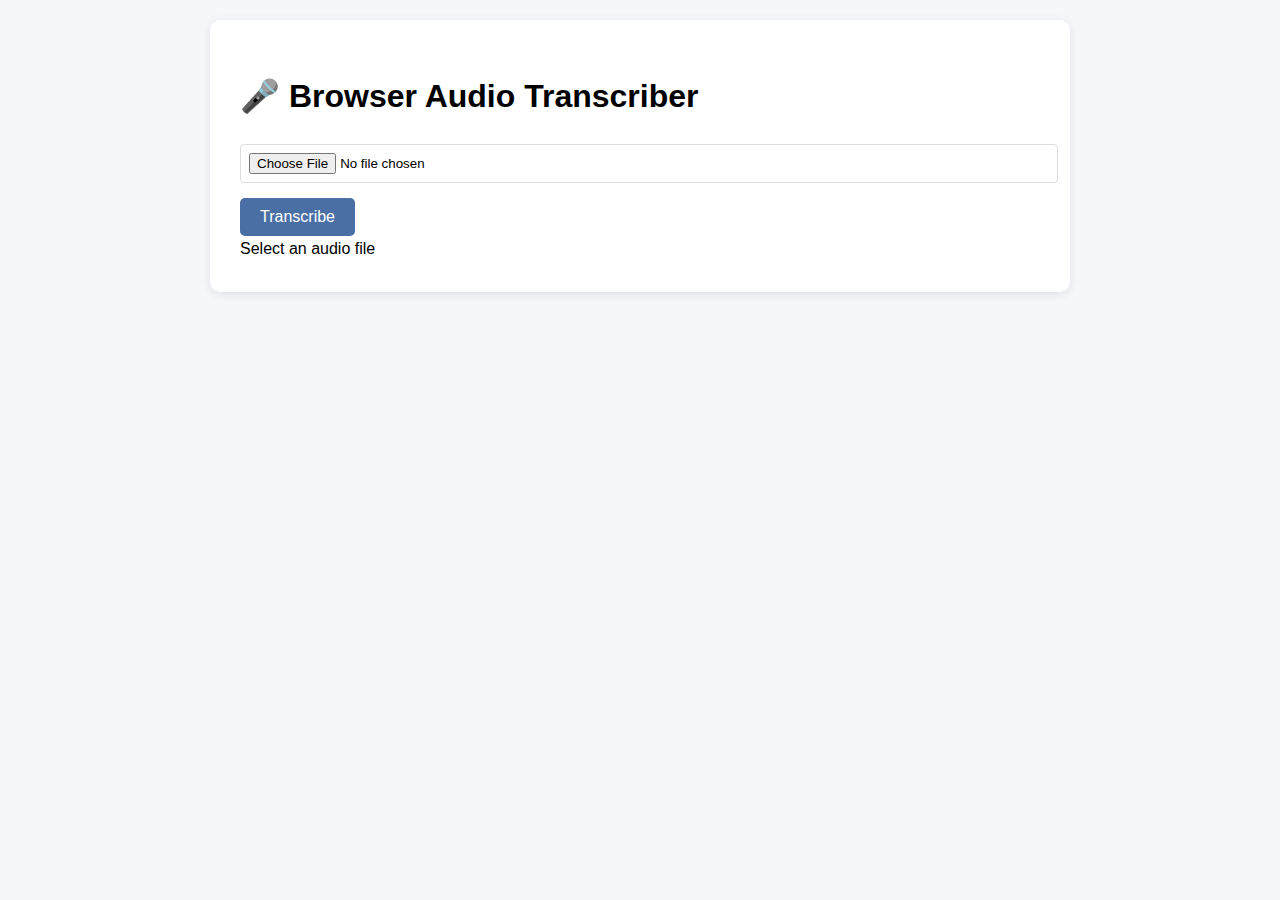
<file: index.html>
<!DOCTYPE html>
<html>
<head>
    <title>Meeting Transcriber</title>
    <link rel="stylesheet" href="style.css">
</head>
<body>
    <div class="container">
        <h1>🎤 Browser Audio Transcriber</h1>
        <input type="file" id="audioInput" accept="audio/*">
        <button id="transcribeBtn">Transcribe</button>
        <div id="status">Select an audio file</div>
        <div id="result"></div>
    </div>

    <script>
        document.getElementById('transcribeBtn').addEventListener('click', async () => {
            const fileInput = document.getElementById('audioInput');
            const statusDiv = document.getElementById('status');
            const resultDiv = document.getElementById('result');
            
            if (!fileInput.files.length) {
                statusDiv.textContent = "Please select an audio file first!";
                return;
            }

            statusDiv.textContent = "Loading Whisper.js...";
            
            // Dynamic import of Whisper
            const { pipeline } = await import('https://cdn.jsdelivr.net/npm/@xenova/transformers@2.4.0');
            const transcriber = await pipeline('automatic-speech-recognition', 'Xenova/whisper-tiny');
            
            statusDiv.textContent = "Transcribing...";
            const audioFile = fileInput.files[0];
            const audioContext = new AudioContext();
            const buffer = await audioFile.arrayBuffer();
            const decoded = await audioContext.decodeAudioData(buffer);
            
            const { text } = await transcriber({
                raw: {
                    data: Array.from(decoded.getChannelData(0)),
                    sample_rate: audioContext.sampleRate
                }
            });
            
            resultDiv.textContent = text;
            statusDiv.textContent = "Done!";
        });
    </script>
</body>
</html>
</file>
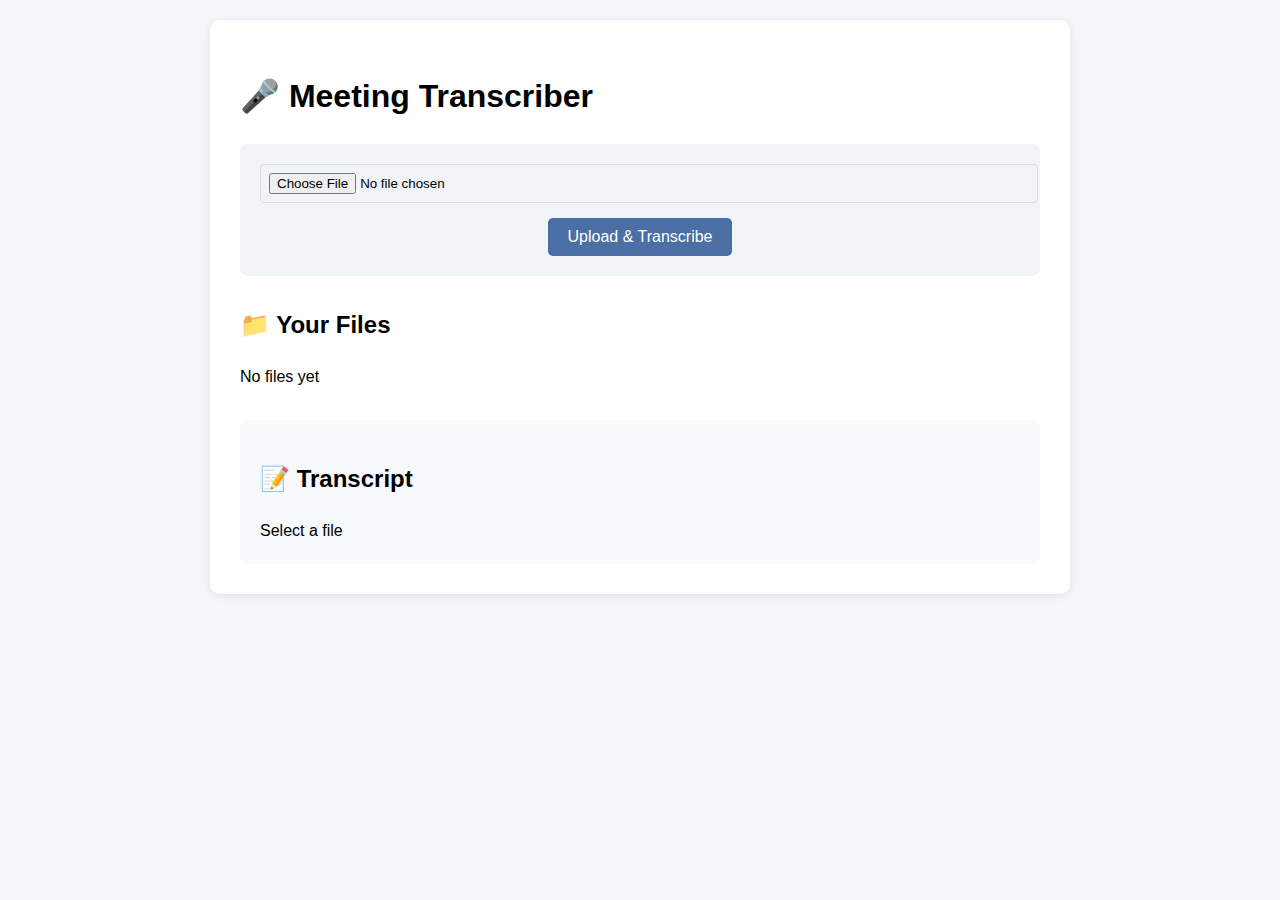
<file: static/index.html>
<!DOCTYPE html>
<html>
<head>
    <title>Meeting Transcriber</title>
    <link rel="stylesheet" href="style.css">
</head>
<body>
    <div class="container">
        <h1>🎤 Meeting Transcriber</h1>
        
        <div class="upload-box">
            <input type="file" id="audioInput" accept=".wav,.mp3">
            <button onclick="uploadAudio()">Upload & Transcribe</button>
            <div id="status"></div>
        </div>
        
        <div class="history">
            <h2>📁 Your Files</h2>
            <div id="fileList">No files yet</div>
        </div>
        
        <div class="result">
            <h2>📝 Transcript</h2>
            <div id="transcript">Select a file</div>
        </div>
    </div>

    <script>
        let files = [];
        
        async function uploadAudio() {
            const fileInput = document.getElementById('audioInput');
            const statusDiv = document.getElementById('status');
            statusDiv.textContent = "Uploading...";
            
            if (!fileInput.files.length) {
                statusDiv.textContent = "Please select a file!";
                return;
            }
            
            const file = fileInput.files[0];
            const formData = new FormData();
            formData.append('audio', file);
            
            try {
                const response = await fetch('/transcribe', {
                    method: 'POST',
                    body: formData
                });
                
                const data = await response.json();
                
                if (data.error) {
                    throw new Error(data.error);
                }
                
                files.push(data);
                renderFiles();
                showTranscript(data.id);
                statusDiv.textContent = "Done!";
                
            } catch (error) {
                statusDiv.textContent = `Error: ${error.message}`;
                console.error(error);
            }
        }
        
        async function showTranscript(id) {
            const transcriptDiv = document.getElementById('transcript');
            transcriptDiv.textContent = "Loading...";
            
            try {
                const response = await fetch(`/get_transcript/${id}`);
                const data = await response.json();
                
                if (data.error) {
                    throw new Error(data.error);
                }
                
                transcriptDiv.textContent = data.text;
            } catch (error) {
                transcriptDiv.textContent = `Error: ${error.message}`;
            }
        }
        
        function renderFiles() {
            const fileList = document.getElementById('fileList');
            fileList.innerHTML = files.map(file => `
                <div class="file-item" onclick="showTranscript('${file.id}')">
                    ${file.filename} (${file.timestamp})
                </div>
            `).join('');
        }
    </script>
</body>
</html>
</file>
<file: style.css>
body {
    font-family: 'Segoe UI', Tahoma, Geneva, Verdana, sans-serif;
    background-color: #f5f7fa;
    margin: 0;
    padding: 20px;
    line-height: 1.6;
}

.container {
    max-width: 800px;
    margin: 0 auto;
    background: white;
    padding: 30px;
    border-radius: 10px;
    box-shadow: 0 2px 10px rgba(0,0,0,0.1);
}

.upload-box {
    background: #f0f4f8;
    padding: 20px;
    border-radius: 8px;
    margin-bottom: 30px;
    text-align: center;
}

input[type="file"] {
    margin-bottom: 15px;
    width: 100%;
    padding: 8px;
    border: 1px solid #ddd;
    border-radius: 4px;
}

button {
    background: #4a6fa5;
    color: white;
    border: none;
    padding: 10px 20px;
    border-radius: 5px;
    cursor: pointer;
    font-size: 16px;
    transition: background 0.3s;
}

button:hover {
    background: #3a5a8c;
}

.status-message {
    margin-top: 10px;
    padding: 8px;
    border-radius: 4px;
}

.history {
    margin-bottom: 30px;
}

.file-list {
    max-height: 300px;
    overflow-y: auto;
    border: 1px solid #eee;
    border-radius: 5px;
    padding: 10px;
}

.file-item {
    padding: 12px;
    margin: 8px 0;
    background: #f8f9fa;
    border-radius: 5px;
    cursor: pointer;
    transition: background 0.2s;
}

.file-item:hover {
    background: #e9ecef;
}

.file-time {
    color: #6c757d;
    font-size: 0.9em;
    margin-top: 5px;
}

.result {
    background: #f8f9fa;
    padding: 20px;
    border-radius: 8px;
}

.transcript-box {
    white-space: pre-wrap;
    margin-top: 10px;
    padding: 15px;
    background: white;
    border: 1px solid #ddd;
    border-radius: 5px;
    min-height: 100px;
    max-height: 400px;
    overflow-y: auto;
}
</file>
<file: static/style.css>
body {
    font-family: 'Segoe UI', Tahoma, Geneva, Verdana, sans-serif;
    background-color: #f5f7fa;
    margin: 0;
    padding: 20px;
    line-height: 1.6;
}

.container {
    max-width: 800px;
    margin: 0 auto;
    background: white;
    padding: 30px;
    border-radius: 10px;
    box-shadow: 0 2px 10px rgba(0,0,0,0.1);
}

.upload-box {
    background: #f0f4f8;
    padding: 20px;
    border-radius: 8px;
    margin-bottom: 30px;
    text-align: center;
}

input[type="file"] {
    margin-bottom: 15px;
    width: 100%;
    padding: 8px;
    border: 1px solid #ddd;
    border-radius: 4px;
}

button {
    background: #4a6fa5;
    color: white;
    border: none;
    padding: 10px 20px;
    border-radius: 5px;
    cursor: pointer;
    font-size: 16px;
    transition: background 0.3s;
}

button:hover {
    background: #3a5a8c;
}

.status-message {
    margin-top: 10px;
    padding: 8px;
    border-radius: 4px;
}

.history {
    margin-bottom: 30px;
}

.file-list {
    max-height: 300px;
    overflow-y: auto;
    border: 1px solid #eee;
    border-radius: 5px;
    padding: 10px;
}

.file-item {
    padding: 12px;
    margin: 8px 0;
    background: #f8f9fa;
    border-radius: 5px;
    cursor: pointer;
    transition: background 0.2s;
}

.file-item:hover {
    background: #e9ecef;
}

.file-time {
    color: #6c757d;
    font-size: 0.9em;
    margin-top: 5px;
}

.result {
    background: #f8f9fa;
    padding: 20px;
    border-radius: 8px;
}

.transcript-box {
    white-space: pre-wrap;
    margin-top: 10px;
    padding: 15px;
    background: white;
    border: 1px solid #ddd;
    border-radius: 5px;
    min-height: 100px;
    max-height: 400px;
    overflow-y: auto;
}
</file>
